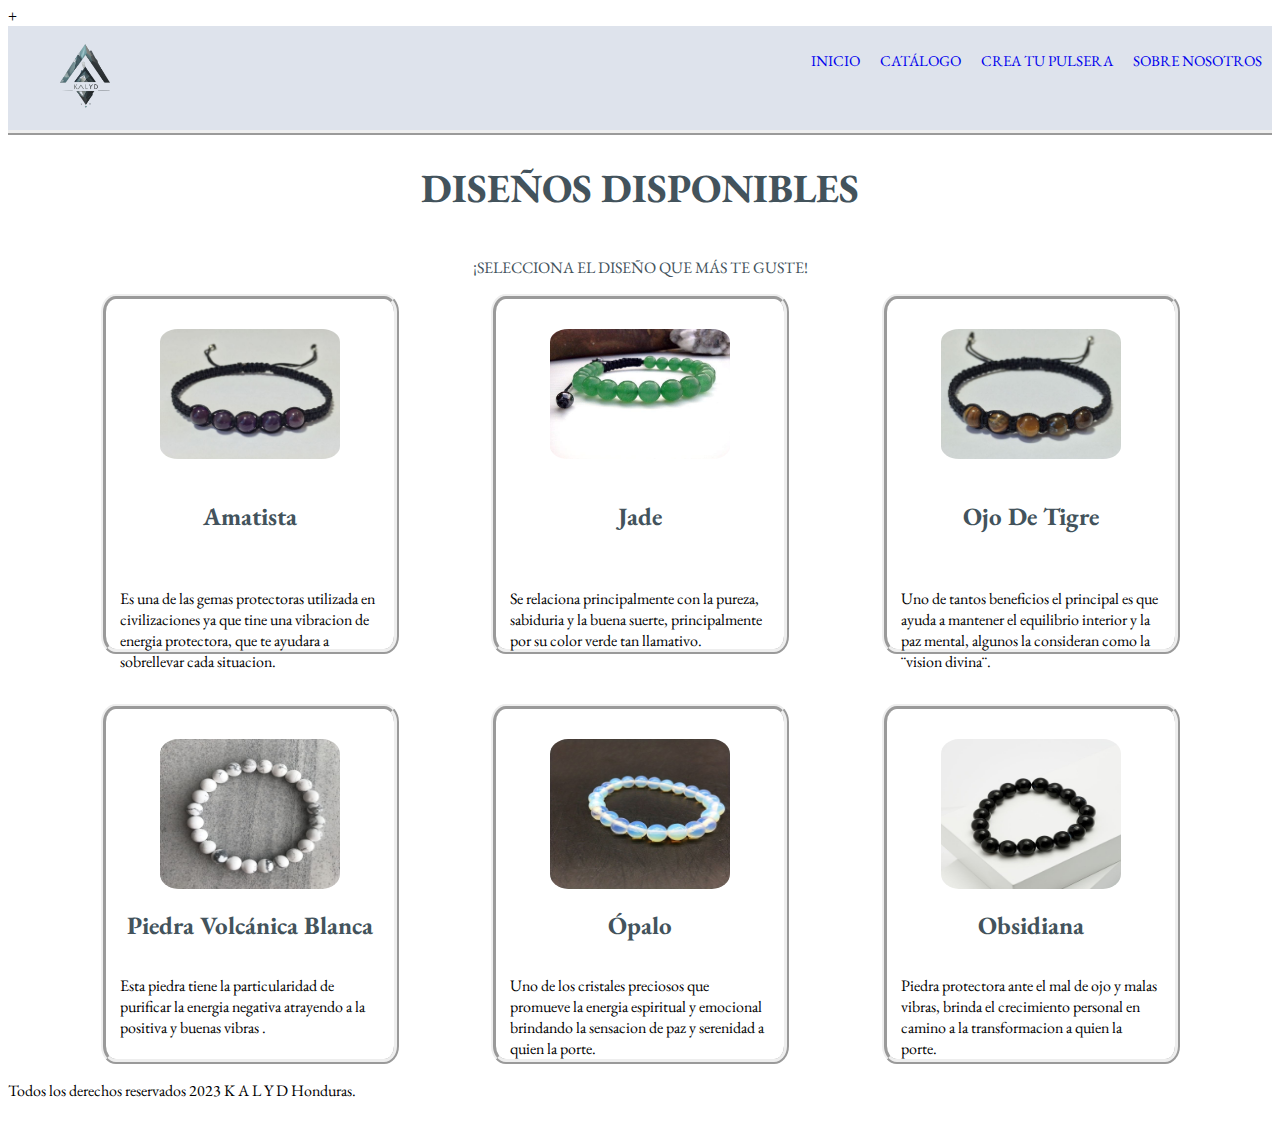
<file: catalogo.html>
<!DOCTYPE html>
<html lang="en">
<head>
    <meta charset="UTF-8">
    <meta name="viewport" content="width=device-width, initial-scale=1.0">+
    <link rel="stylesheet" href="catalogostyle.css ">
    <title>KALYD</title>
</head>
<body>
    <header>
        <div>
            <img src="./imagenes proyecto/logotipe.png" alt="logotipo">
        </div>
        <nav>
            <ul>
                <a href="index.html"><li>INICIO</li></a>
                <a href="catalogo.html"><li>CATÁLOGO</li></a>
                <a href="ctp.html"><li>CREA TU PULSERA</li></a>
                <a href="sn.html"><li>SOBRE NOSOTROS</li></a>
            </ul>
        </nav>        
    </header>
    <div class="diseñosdisponibles">
        <h1>DISEÑOS DISPONIBLES</h1>
        <p>¡SELECCIONA EL DISEÑO QUE MÁS TE GUSTE!</p>
    </div>
    <div class="caja1">
        <div class="amatista" style="width: 18rem;">
        <img src="./imagenes proyecto/Amatista.jpeg" class="amatista-img-top" alt="Amatista">
        <div class="amatista-body">
          <h5 class="amatista-title">Amatista</h5>
          <p class="amatista-text">Es una de las gemas protectoras utilizada en civilizaciones ya que tine una vibracion de energia protectora, que te ayudara a sobrellevar cada situacion.</p>
        </div>
      </div>
    <div class="jade" style="width: 18rem;">
        <img src="./imagenes proyecto/Jade.jpeg" class="jade-img-top" alt="">
        <div class="jade-body">
          <h5 class="jade-title">Jade</h5>
          <p class="jade-text">Se relaciona principalmente con la pureza, sabiduria y la buena suerte, principalmente por su color verde tan llamativo.</p>
        </div>
      </div>
      <div class="ot" style="width: 18rem;">
        <img src="./imagenes proyecto/Ojodetigre.jpeg" class="ot-img-top" alt="">
        <div class="ot-body">
          <h5 class="ot-title">Ojo De Tigre</h5>
          <p class="ot-text">Uno de tantos beneficios el principal es que ayuda a mantener el equilibrio interior y la paz mental, algunos la consideran como la ¨vision divina¨.</p>
        </div>
      </div>
    </div>
    <div class="caja2">
      <div class="pvb" style="width: 18rem;">
        <img src="./imagenes proyecto/PiedravBlanca.jpeg" class="pvb-img-top" alt="">
        <div class="pvb-body">
          <h5 class="pvb-title">Piedra Volcánica Blanca</h5>
          <p class="pvb-text">Esta piedra tiene la particularidad de purificar la energia negativa atrayendo a la positiva y buenas vibras .</p>
        </div>
      </div>
      <div class="opalo" style="width: 18rem;">
        <img src="./imagenes proyecto/Opalo.jpeg" class="opalo-img-top" alt="">
        <div class="opalo-body">
          <h5 class="opalo-title">Ópalo</h5>
          <p class="opalo-text">Uno de los cristales preciosos que promueve la energia espiritual y emocional brindando la sensacion de paz y serenidad a quien la porte.</p>
        </div>
      </div>
      <div class="obsidiana" style="width: 18rem;">
        <img src="./imagenes proyecto/Obsidiana.jpeg" class="obsidiana-img-top" alt="">
        <div class="obsidiana-body">
          <h5 class="obsidiana-title">Obsidiana</h5>
          <p class="obsidiana-text">Piedra protectora ante el mal de ojo y malas vibras, brinda el crecimiento personal en camino a la transformacion a quien la porte.</p>
        </div>
    </div>
</div>
<footer>
    <p>Todos los derechos reservados 2023  K A L Y D  Honduras.</p>
</footer>
</body>
</html>
</file>
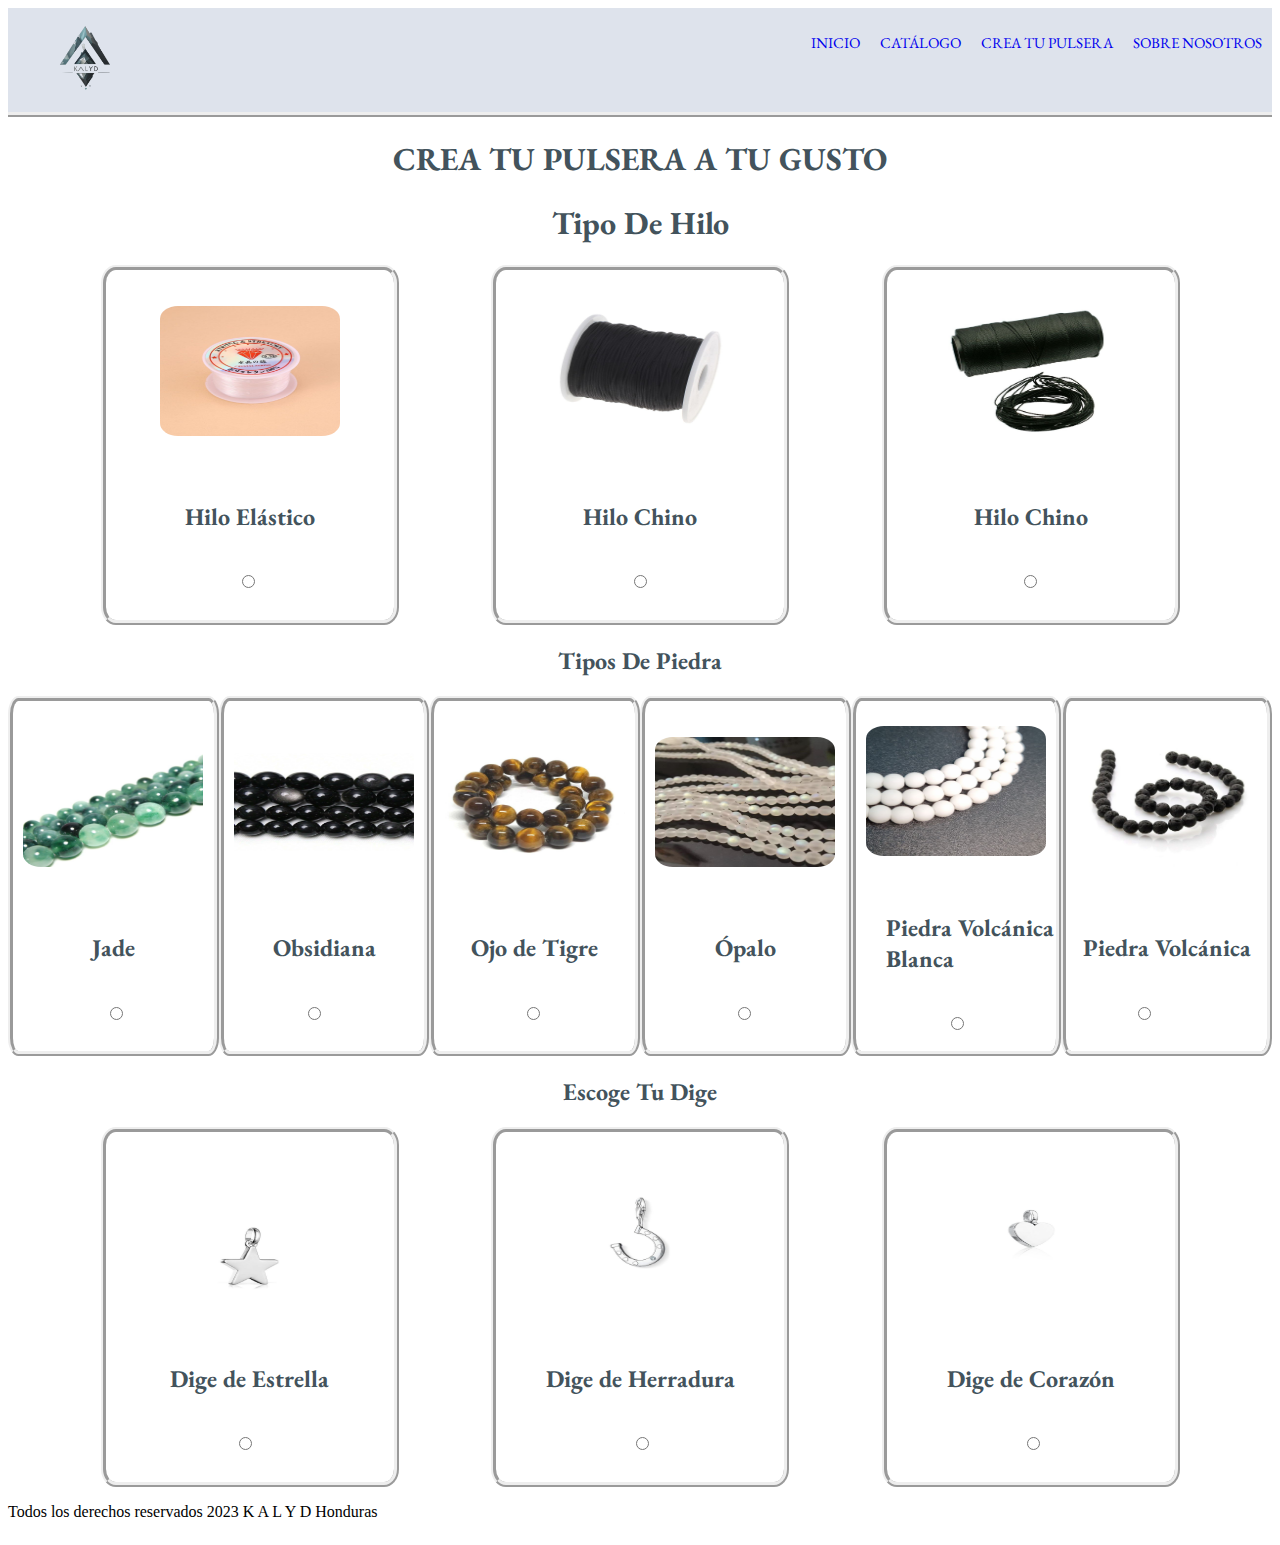
<file: ctp.html>
<!DOCTYPE html>
<html lang="en">
<head>
    <meta charset="UTF-8">
    <meta name="viewport" content="width=device-width, initial-scale=1.0">
    <link rel="stylesheet" href="ctpstyle.css">
    <title>KALYD</title>
</head>
<body>
    <header>
        <div>
            <img src="./imagenes proyecto/logotipe.png" alt="logotipo">
        </div>
        <nav>
            <ul>
                <a href="index.html"><li>INICIO</li></a>
                <a href="catalogo.html"><li>CATÁLOGO</li></a>
                <a href="ctp.html"><li>CREA TU PULSERA</li></a>
                <a href="sn.html"><li>SOBRE NOSOTROS</li></a>
            </ul>
        </nav>        
    </header>
    <div class="creatupulsera">
        <h1>CREA TU PULSERA A TU GUSTO</h1>
    </div>
    <div class="hilo">
        <h1>Tipo De Hilo</h1>
        <div class="tiposdehilo">
            <div class="hilo1" style="width: 18rem;">
                <img src="./imagenes proyecto/hilo elástico.jpg" class="hilo1-img" alt="...">
                <div class="card-body1">
                    <h5 class="card-title1">Hilo Elástico</h5>
                    <div class="form-check1">
                        <input class="hiloRadioDefault" type="radio" name="hiloRadioDefault" id="hiloRadioDefault1">
                        <label class="hilo-check-label1" for="hiloRadioDefault1">
                        </label>
                    </div>
                </div>
            </div>
            <div class="hilo2" style="width: 18rem;">
                <img src="./imagenes proyecto/hilochino.jpg" class="hilo2-img" alt="...">
                <div class="card-body2">
                    <h5 class="card-title2">Hilo Chino</h5>
                    <div class="form-check2">
                        <input class="form-check-input2" type="radio" name="hiloRadioDefault" id="hiloRadioDefault1">
                        <label class="form-check-label2" for="hiloRadioDefault1">
                        </label>
                    </div>
                </div>
            </div>
            <div class="hilo3" style="width: 18rem;">
                <img src="./imagenes proyecto/Hiloencerado.jpg" class="hilo3-img" alt="...">
                <div class="card-body3">
                    <h5 class="card-title3">Hilo Chino</h5>
                    <div class="form-check3">
                        <input class="form-check-input3" type="radio" name="hiloRadioDefault" id="hiloRadioDefault1">
                        <label class="form-check-label3" for="hiloRadioDefault1">
                        </label>
                    </div>
                </div>
            </div>
        </div>
    </div>
    </div>
    <h2>Tipos De Piedra</h2>
    <div class="piedras">
        <div class="piedrajade" style="width: 18rem;">
            <img src="./imagenes proyecto/jadepiedra.jpg" class="piedrajade-img" alt="...">
            <div class="piedrajade-body">
              <h5 class="piedrajade-title">Jade</h5>
              <div class="piedrajade-check">
                <input class="piedrajade-check-input" type="radio" name="flexRadioDefault" id="flexRadioDefault1">
                <label class="piedrajade-check-label" for="flexRadioDefault1">
                </label>
              </div>
            </div>
        </div>
        <div class="piedraob" style="width: 18rem;">
            <img src="./imagenes proyecto/obsidianapiedra.jpg" class="piedraob-img" alt="...">
            <div class="piedraob-body">
              <h5 class="piedraob-title">Obsidiana</h5>
              <div class="piedraob-check">
                <input class="piedraob-check-input" type="radio" name="flexRadioDefault" id="flexRadioDefault1">
                <label class="piedraob-check-label" for="flexRadioDefault1">
                </label>
              </div>
            </div>
        </div>
        <div class="piedraot" style="width: 18rem;">
            <img src="./imagenes proyecto/ojodetigrepiedra.jpg" class="piedraot-img" alt="...">
            <div class="piedraot-body">
              <h5 class="piedraot-title">Ojo de Tigre</h5>
              <div class="piedraot-check">
                <input class="piedraot-check-input" type="radio" name="flexRadioDefault" id="flexRadioDefault1">
                <label class="piedraot-check-label" for="flexRadioDefault1">
                </label>
              </div>
            </div>
        </div>
        <div class="piedraop" style="width: 18rem;">
            <img src="./imagenes proyecto/opalopiedra.jpg" class="piedraop-img" alt="...">
            <div class="piedraop-body">
              <h5 class="piedraop-title">Ópalo</h5>
              <div class="piedraop-check">
                <input class="piedraop-check-input" type="radio" name="flexRadioDefault" id="flexRadioDefault1">
                <label class="piedraop-check-label" for="flexRadioDefault1">
                </label>
              </div>
            </div>
        </div>
        <div class="piedravb" style="width: 18rem;">
            <img src="./imagenes proyecto/pvbpiedra.jpg" class="piedravb-img" alt="...">
            <div class="piedravb-body">
              <h5 class="piedravb-title">Piedra Volcánica Blanca</h5>
              <div class="piedravb-check">
                <input class="piedravb-check-input" type="radio" name="flexRadioDefault" id="flexRadioDefault1">
                <label class="piedravb-check-label" for="flexRadioDefault1">
                </label>
              </div>
            </div>
        </div>
        <div class="piedravn" style="width: 18rem;">
            <img src="./imagenes proyecto/pvnpiedra.jpg" class="piedravn-img" alt="...">
            <div class="piedravn-body">
              <h5 class="piedravn-title">Piedra Volcánica</h5>
              <div class="piedravn-check">
                <input class="piedravn-check-input" type="radio" name="flexRadioDefault" id="flexRadioDefault1">
                <label class="piedravn-check-label" for="flexRadioDefault1">
                </label>
              </div>
            </div>
        </div>
    </div>
    <h2>Escoge Tu Dige</h2>
    <div class="dige">
        <div class="dige1" style="width: 18rem;">
            <img src="./imagenes proyecto/Dige1.jpg" class="dige1-img" alt="Dige1">
            <div class="dige1-body">
                <h5 class="dige1-title">Dige de Estrella</h5>
                <div class="dige1-check">
                    <input class="dige1-check-input" type="radio" name="digeRadioDefault" id="digeRadioDefault1">
                    <label class="dige1-check-label" for="digeRadioDefault1">
                    </label>
                </div>
            </div>
        </div>
        <div class="dige2" style="width: 18rem;">
            <img src="./imagenes proyecto/Dige2.jpg" class="dige2-img" alt="Dige1">
            <div class="dige2-body">
                <h5 class="dige2-title">Dige de Herradura</h5>
                <div class="dige2-check">
                    <input class="dige2-check-input" type="radio" name="digeRadioDefault" id="digeRadioDefault1">
                    <label class="dige2-check-label" for="digeRadioDefault1">
                    </label>
                </div>
            </div>
        </div>
        <div class="dige3" style="width: 18rem;">
            <img src="./imagenes proyecto/Dige3.jpg" class="dige3-img" alt="Dige1">
            <div class="dige3-body">
                <h5 class="dige3-title">Dige de Corazón</h5>
                <div class="dige3-check">
                    <input class="dige3-check-input" type="radio" name="digeRadioDefault" id="digeRadioDefault1">
                    <label class="dige3-check-label" for="digeRadioDefault1">
                    </label>
                </div>
            </div>
        </div>
    </div>
    <footer>
        <p>Todos los derechos reservados 2023 K A L Y D Honduras</p>
    </footer>
</body>
</html>
</file>
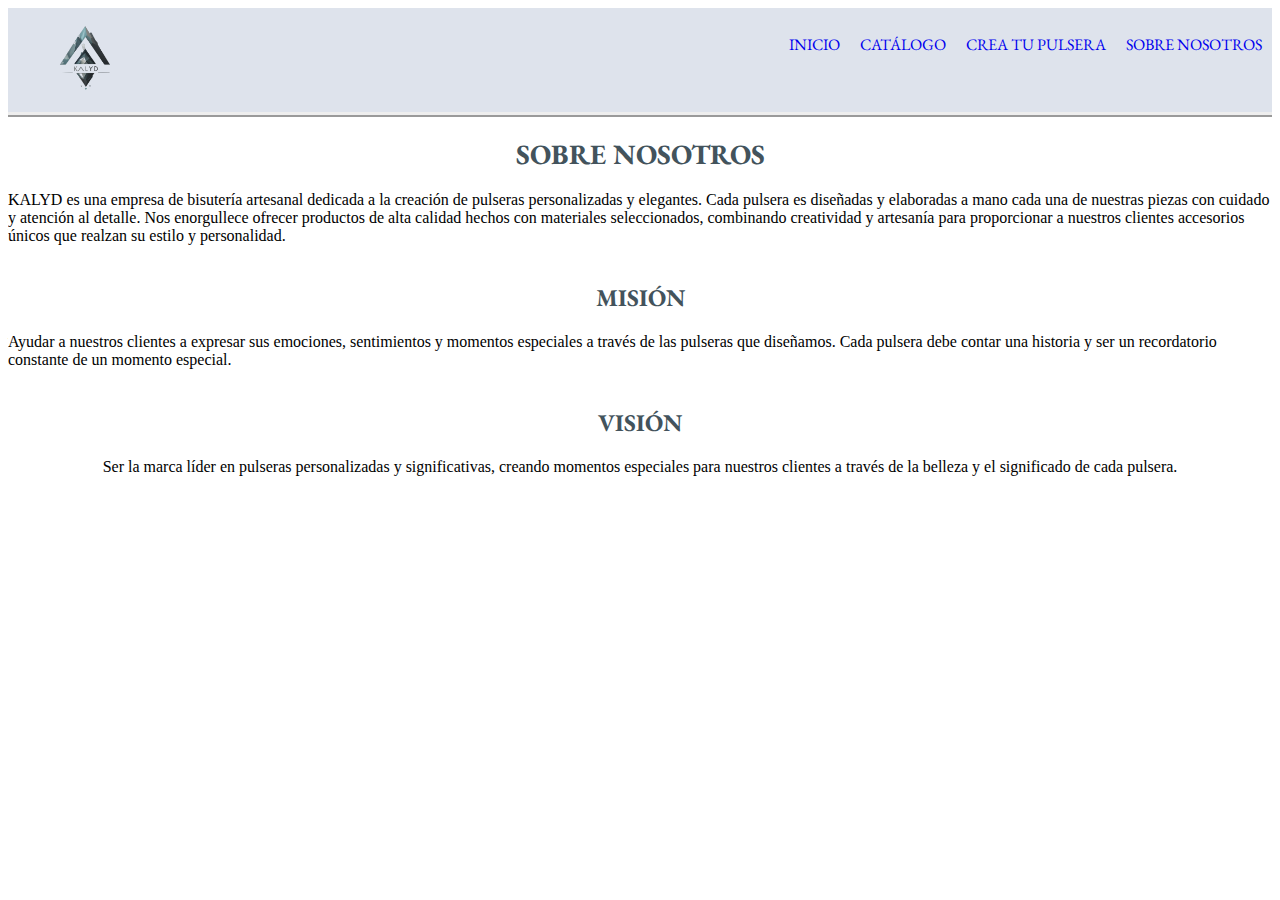
<file: sn.html>
<!DOCTYPE html>
<html lang="en">
<head>
    <meta charset="UTF-8">
    <meta name="viewport" content="width=device-width, initial-scale=1.0">
    <link rel="stylesheet" href="snstyle.css">
    <title>KALYD</title>
</head>
<body>
    <header>
        <div>
            <img src="./imagenes proyecto/logotipe.png" alt="logotipo">
        </div>
        <nav>
            <ul>
                <a href="index.html"><li>INICIO</li></a>
                <a href="catalogo.html"><li>CATÁLOGO</li></a>
                <a href="ctp.html"><li>CREA TU PULSERA</li></a>
                <a href="sn.html"><li>SOBRE NOSOTROS</li></a>
            </ul>
        </nav>        
    </header>
    <div class="sn">
        <h1>SOBRE NOSOTROS</h1>
        <p>KALYD es una empresa de bisutería artesanal dedicada a la creación de pulseras personalizadas y elegantes. Cada pulsera es diseñadas y elaboradas a mano cada una de nuestras piezas con cuidado y atención al detalle. Nos enorgullece ofrecer productos de alta calidad hechos con materiales seleccionados, combinando creatividad y artesanía para proporcionar a nuestros clientes accesorios únicos que realzan su estilo y personalidad.</p>
    </div>
    <div class="mision">
        <h2>MISIÓN</h2>
        <p>Ayudar a nuestros clientes a expresar sus emociones, sentimientos y momentos especiales a través de las pulseras que diseñamos. Cada pulsera debe contar una historia y ser un recordatorio constante de un momento especial.</p>
    </div>
    <div class="vision">
        <h2>VISIÓN</h2>
        <p>Ser la marca líder en pulseras personalizadas y significativas, creando momentos especiales para nuestros clientes a través de la belleza y el significado de cada pulsera.</p>
    </div>
    <div class="presentacion">
    </div>
</body>
</html>
</file>
<file: catalogostyle.css>
@import url('https://fonts.googleapis.com/css2?family=EB+Garamond&display=swap');
img{
    width: 150px;
}
header{
    display:flex;
    flex-direction: row;
    justify-content: space-between;
    background-color: rgb(222, 227, 236);
    width: 100%;
    border-bottom-width: 5px;
    border-bottom-style: ridge;
}
 header ul{
    display: flex;
    list-style: none;
    flex-direction: row;
    font-size: 15px;
    font-family: 'EB Garamond', serif;
    color: rgb(10, 10, 57);
 }
 header ul li{
    margin: 10px;
 }
 a{
    text-decoration: none;
 }
 .diseñosdisponibles{
    display: flex;
    align-items: center;
    flex-direction: column;
    color:rgb(67, 83, 92);
    font-size: 20px;
    font-family: 'EB Garamond', serif;
 }
p{
    display: flex;
    flex-direction: column;
    align-items: center;
    font-size: 16px;
    font-family: 'EB Garamond', serif;
}
.caja1{
    display: flex;
    flex-direction: row;
    justify-content: space-evenly;
}
.caja2{
    display: flex;
    flex-direction: row;
    justify-content: space-evenly;
    margin-top: 50px;
}
.amatista{
    display: flex;
    border-style: ridge;
    flex-direction: column;
    align-items: center;
    border-radius: 5%;
    border-width: 5px;
    height: 350px;
    justify-content: space-evenly;
}
.amatista-img-top{
    display: flex;
    margin-top: 30px;
    width: 180px;
    height: 130px;
    border-radius: 10%;
    transition: transform 0.3s;
}
.amatista-img-top:hover{
    transform: scale(1.5);
}
.amatista-title{
    color: rgb(67, 83, 92);
    display: flex;
    justify-content: center;
    padding: -20%;
    font-size: 25px;
    font-family: 'EB Garamond', serif;
}
.amatista-text{
    display: flex;
    justify-content: center;
    padding: 5%;
}
.jade{
    display: flex;
    border-style: ridge;
    flex-direction: column;
    align-items: center;
    border-radius: 5%;
    border-width: 5px;
    height: 350px;
    justify-content: space-evenly;
}
.jade-img-top{
    display: flex;
    margin-top: 30px;
    width: 180px;
    height: 130px;
    border-radius: 10%;
    transition: transform 0.3s;
}
.jade-img-top:hover{
    transform: scale(1.5);
}
.jade-title{
    color: rgb(67, 83, 92);
    display: flex;
    justify-content: center;
    padding: -20%;
    font-size: 25px;
    font-family: 'EB Garamond', serif;
}
.jade-text{
    display: flex;
    justify-content: center;
    padding: 5%;
}
.ot{
    display: flex;
    border-style: ridge;
    flex-direction: column;
    align-items: center;
    border-radius: 5%;
    border-width: 5px;
    height: 350px;
    justify-content: space-evenly;
}
.ot-img-top{
    display: flex;
    margin-top: 30px;
    width: 180px;
    height: 130px;
    border-radius: 10%;
    transition: transform 0.3s;
}
.ot-img-top:hover{
    transform: scale(1.5);
}
.ot-title{
    color: rgb(67, 83, 92);
    display: flex;
    justify-content: center;
    padding: -20%;
    font-size: 25px;
    font-family: 'EB Garamond', serif;
}
.ot-text{
    display: flex;
    justify-content: center;
    padding: 5%;
}

.pvb{
    display: flex;
    border-style: ridge;
    flex-direction: column;
    align-items: center;
    border-radius: 5%;
    border-width: 5px;
    height: 350px;
    justify-content: space-evenly;
}
.pvb-img-top{
    display: flex;
    margin-top: 30px;
    width: 180px;
    height: 150px;
    border-radius: 10%;
    transition: transform 0.3s;
}
.pvb-img-top:hover{
    transform: scale(1.5);
}
.pvb-title{
    color: rgb(67, 83, 92);
    display: flex;
    justify-content: center;
    padding: -20%;
    margin-top: 20px;
    margin-bottom: 20px;
    font-size: 25px;
    font-family: 'EB Garamond', serif;

}
.pvb-text{
    display: flex;
    justify-content: center;
    padding: 5%;
}
.pvb-jade{
    display: flex;
    justify-content: center;
}
.opalo{
    display: flex;
    border-style: ridge;
    flex-direction: column;
    align-items: center;
    border-radius: 5%;
    border-width: 5px;
    height: 350px;
    justify-content: space-evenly;
}
.opalo-img-top{
    display: flex;
    margin-top: 30px;
    width: 180px;
    height: 150px;
    border-radius: 10%;
    transition: transform 0.3s;
}
.opalo-img-top:hover{
    transform: scale(1.5);
}
.opalo-title{
    color: rgb(67, 83, 92);
    display: flex;
    justify-content: center;
    padding: -20%;
    margin-top: 20px;
    margin-bottom: 20px;
    font-size: 25px;
    font-family: 'EB Garamond', serif;
}
.opalo-text{
    display: flex;
    justify-content: center;
    padding: 5%;
}

.obsidiana{
    display: flex;
    border-style: ridge;
    flex-direction: column;
    align-items: center;
    border-radius: 5%;
    border-width: 5px;
    height: 350px;
    justify-content: space-evenly;
}
.obsidiana-img-top{
    display: flex;
    margin-top: 30px;
    width: 180px;
    height: 150px;
    border-radius: 10%;
    transition: transform 0.3s;
}
.obsidiana-img-top:hover{
    transform: scale(1.5);
}
.obsidiana-title{
    color: rgb(67, 83, 92);
    display: flex;
    justify-content: center;
    padding: -20%;
    margin-top: 20px;
    margin-bottom: 20px;
    font-size: 25px;
    font-family: 'EB Garamond', serif;
}
.obsidiana-text{
    display: flex;
    justify-content: center;
    padding: 5%;
}
footer{
    display: flex;
    justify-content: start;
}
</file>
<file: ctpstyle.css>
@import url('https://fonts.googleapis.com/css2?family=EB+Garamond&display=swap');
img{
    width: 150px;
}

header{
    display:flex;
    flex-direction: row;
    justify-content: space-between;
    width: 100%;
    background-color: rgb(222, 227, 236);
    border-bottom-width: 5px;
    border-bottom-style: ridge;
}

header ul{
    display: flex;
    list-style: none;
    flex-direction: row;
    font-size: 15px;
    font-family: 'EB Garamond', serif;
    color: rgb(10, 10, 57);
}

header ul li{
    margin: 10px;
}

a{
    text-decoration: none;
}

h1{
    display: flex;
    justify-content: center;
    font-family: 'EB Garamond', serif;
    color: rgb(67, 83, 92);

}

h2{
    display: flex;
    justify-content: center;
}

.tiposdehilo{
    display: flex;
    flex-direction: row;
    justify-content: space-evenly;
    font-family: 'EB Garamond', serif;
}

.hilo1{
    display: flex;
    border-style: ridge;
    flex-direction: column;
    align-items: center;
    border-radius: 5%;
    border-width: 5px;
    height: 350px;
    justify-content: space-evenly;
}

.hilo1-img{
    display: flex;
    margin-top: 10px;
    width: 180px;
    height: 130px;
    border-radius: 10%;
    transition: transform 0.3s;
}

.hilo1-img:hover{
    transform: scale(1.5);
}

.form-check1{
    margin-bottom:.125rem;
    padding-left: 40%;
}

.card-title1{
    color: rgb(67, 83, 92);
    display: flex;
    justify-content: center;
    font-size: x-large;
    font-family: 'EB Garamond', serif;
    padding: -20% 
}

.hilo2{
    display: flex;
    border-style: ridge;
    flex-direction: column;
    align-items: center;
    border-radius: 5%;
    border-width: 5px;
    height: 350px;
    justify-content: space-evenly;
}

.hilo2-img{
    display: flex;
    margin-top: 10px;
    width: 180px;
    height: 130px;
    border-radius: 10%;
    transition: transform 0.3s;
}

.hilo2-img:hover{
    transform: scale(1.5);
}

.form-check2{
    margin-bottom:.125rem;
    padding-left: 40%;
}

.card-title2{
    color: rgb(67, 83, 92);
    display: flex;
    justify-content: center;
    font-size: x-large;
    font-family: 'EB Garamond', serif;
    padding: -20% 
}

.hilo3{
    display: flex;
    border-style: ridge;
    flex-direction: column;
    align-items: center;
    border-radius: 5%;
    border-width: 5px;
    height: 350px;
    justify-content: space-evenly;
}

.hilo3-img{
    display: flex;
    margin-top: 10px;
    width: 180px;
    height: 130px;
    border-radius: 10%;
    transition: transform 0.3s;
}

.hilo3-img:hover{
    transform: scale(1.5);
}

.form-check3{
    margin-bottom:.125rem;
    padding-left: 40%;
}

.card-title3{
    color: rgb(67, 83, 92);
    display: flex;
    justify-content: center;
    font-size: x-large;
    font-family: 'EB Garamond', serif;
    padding: -20% 
}

h2{
    color: rgb(67, 83, 92);
    font-size: x-large;
    font-family: 'EB Garamond', serif;
}

.piedras{
    display: flex;
    flex-direction: row;
    justify-content: space-evenly;
}

.piedrajade{
    display: flex;
    border-style: ridge;
    flex-direction: column;
    align-items: center;
    border-radius: 5%;
    border-width: 5px;
    height: 350px;
    justify-content: space-evenly;
}

.piedrajade-img{
    display: flex;
    margin-top: 10px;
    width: 180px;
    height: 130px;
    border-radius: 10%;
    transition: transform 0.3s;
}

.piedrajade-img:hover{
    transform: scale(1.5);
}

.piedrajade-check{
    margin-bottom:.125rem;
    padding-left: 30%;
}

.piedrajade-title{
    color: rgb(67, 83, 92);
    display: flex;
    justify-content: center;
    font-size: x-large;
    font-family: 'EB Garamond', serif;
    padding: -20% 
}

.piedraob{
    display: flex;
    border-style: ridge;
    flex-direction: column;
    align-items: center;
    border-radius: 5%;
    border-width: 5px;
    height: 350px;
    justify-content: space-evenly;
}

.piedraob-img{
    display: flex;
    margin-top: 10px;
    width: 180px;
    height: 130px;
    border-radius: 10%;
    transition: transform 0.3s;
}

.piedraob-img:hover{
    transform: scale(1.5);
}

.piedraob-check{
    margin-bottom:.125rem;
    padding-left: 30%;
}

.piedraob-title{
    color: rgb(67, 83, 92);
    display: flex;
    justify-content: center;
    padding: -20%;
    font-size: x-large;
    font-family: 'EB Garamond', serif;
}

.piedraot{
    display: flex;
    border-style: ridge;
    flex-direction: column;
    align-items: center;
    border-radius: 5%;
    border-width: 5px;
    height: 350px;
    justify-content: space-evenly;
}

.piedraot-img{
    display: flex;
    margin-top: 10px;
    width: 180px;
    height: 130px;
    border-radius: 10%;
    transition: transform 0.3s;
}

.piedraot-img:hover{
    transform: scale(1.5);
}

.piedraot-check{
    margin-bottom:.125rem;
    padding-left: 40%;
}

.piedraot-title{
    color: rgb(67, 83, 92);
    display: flex;
    justify-content: center;
    font-size: x-large;
    font-family: 'EB Garamond', serif;
    padding: -20% 
}
    

.piedraop{
    display: flex;
    border-style: ridge;
    flex-direction: column;
    align-items: center;
    border-radius: 5%;
    border-width: 5px;
    height: 350px;
    justify-content: space-evenly;
}

.piedraop-img{
    display: flex;
    margin-top: 10px;
    width: 180px;
    height: 130px;
    border-radius: 10%;
    transition: transform 0.3s;
}

.piedraop-img:hover{
    transform: scale(1.5);
}

.piedraop-check{
    margin-bottom:.125rem;
    padding-left: 30%;
}

.piedraop-title{
    color: rgb(67, 83, 92);
    display: flex;
    justify-content: center;
    font-size: x-large;
    font-family: 'EB Garamond', serif;
    padding: -20% 
}
    


.piedravb{
    display: flex;
    border-style: ridge;
    flex-direction: column;
    align-items: center;
    border-radius: 5%;
    border-width: 5px;
    height: 350px;
    justify-content: space-evenly;
}

.piedravb-img{
    display: flex;
    margin-top: 10px;
    width: 180px;
    height: 130px;
    border-radius: 10%;
    transition: transform 0.3s;
}

.piedravb-img:hover{
    transform: scale(1.5);
}

.piedravb-check{
    margin-bottom:.125rem;
    padding-left: 45%;
}

.piedravb-title{
    color: rgb(67, 83, 92);
    display: flex;
    justify-content:center;
    font-size: x-large;
    font-family: 'EB Garamond', serif;
    margin-left: 15%; 
}

.piedravn{
    display: flex;
    border-style: ridge;
    flex-direction: column;
    align-items: center;
    border-radius: 5%;
    border-width: 5px;
    height: 350px;
    justify-content: space-evenly;
}

.piedravn-img{
    display: flex;
    margin-top: 10px;
    width: 180px;
    height: 130px;
    border-radius: 10%;
    transition: transform 0.3s;
}

.piedravn-img:hover{
    transform: scale(1.5);
}

.piedravn-check{
    margin-bottom:.125rem;
    padding-left: 30%;
}

.piedravn-title{
    color: rgb(67, 83, 92);
    display: flex;
    justify-content: center;
    font-size: x-large;
    font-family: 'EB Garamond', serif;
    padding: -20% 
}

.dige1{
    display: flex;
    border-style: ridge;
    flex-direction: column;
    align-items: center;
    border-radius: 5%;
    border-width: 5px;
    height: 350px;
    justify-content: space-evenly;
}

.dige1-img{
    display: flex;
    margin-top: 10px;
    width: 180px;
    height: 130px;
    border-radius: 10%;
    transition: transform 0.3s;
}

.dige1-img:hover{
    transform: scale(1.5);
}

.dige1-check{
    margin-bottom:.125rem;
    padding-left: 40%;
}

.dige1-title{
    color: rgb(67, 83, 92);
    display: flex;
    justify-content: center;
    font-size: x-large;
    font-family: 'EB Garamond', serif;
    padding: -20% 
}

.dige2{
    display: flex;
    border-style: ridge;
    flex-direction: column;
    align-items: center;
    border-radius: 5%;
    border-width: 5px;
    height: 350px;
    justify-content: space-evenly;
}

.dige2-img{
    display: flex;
    margin-top: 10px;
    width: 180px;
    height: 130px;
    border-radius: 10%;
    transition: transform 0.3s;
}

.dige2-img:hover{
    transform: scale(1.5);
}

.dige2-check{
    margin-bottom:.125rem;
    padding-left: 45%;
}

.dige2-title{
    color: rgb(67, 83, 92);
    display: flex;
    justify-content: center;
    font-size: x-large;
    font-family: 'EB Garamond', serif;
    padding: -20% 
}

.dige3{
    display: flex;
    border-style: ridge;
    flex-direction: column;
    align-items: center;
    border-radius: 5%;
    border-width: 5px;
    height: 350px;
    justify-content: space-evenly;
}

.dige3-img{
    display: flex;
    margin-top: 10px;
    width: 180px;
    height: 130px;
    border-radius: 10%;
    transition: transform 0.3s;
}

.dige3-img:hover{
    transform: scale(1.5);
}

.dige3-check{
    margin-bottom:.125rem;
    padding-left: 45%;
}

.dige3-title{
    color: rgb(67, 83, 92);
    display: flex;
    justify-content: center;
    font-size: x-large;
    font-family: 'EB Garamond', serif;
    padding: -20% 
}

.dige{
    display: flex;
    flex-direction: row;
    justify-content: space-evenly;
}

footer{
    display: flex;
    justify-content: start;
}
</file>
<file: snstyle.css>
@import url('https://fonts.googleapis.com/css2?family=EB+Garamond&display=swap');
img{
    width: 150px;
}

header{
    display:flex;
    flex-direction: row;
    justify-content: space-between;
    width: 100%;
    background-color: rgb(222, 227, 236);
    border-bottom-width: 5px;
    border-bottom-style: ridge;
}

header ul{
    color: rgb(12, 12, 12);
    display: flex;
    list-style: none;
    flex-direction: row;
    font-size: 16px;
    font-family: 'EB Garamond', serif;
}

header ul li{
    margin: 10px;
}

a{
    text-decoration: none;
}

.sn h1{
    color: rgb(67, 83, 92);
    display: flex;
    justify-content: center;
    font-size: 28px;
    font-family: 'EB Garamond', serif;
}

h2{
    color: rgb(67, 83, 92);
    display: flex;
    justify-content: center;
    font-size: 24px;
    font-family: 'EB Garamond', serif;
}

p{
    display: flex;
    justify-content: center;
    align-items: center;
    margin-bottom: 3%;
}
</file>
